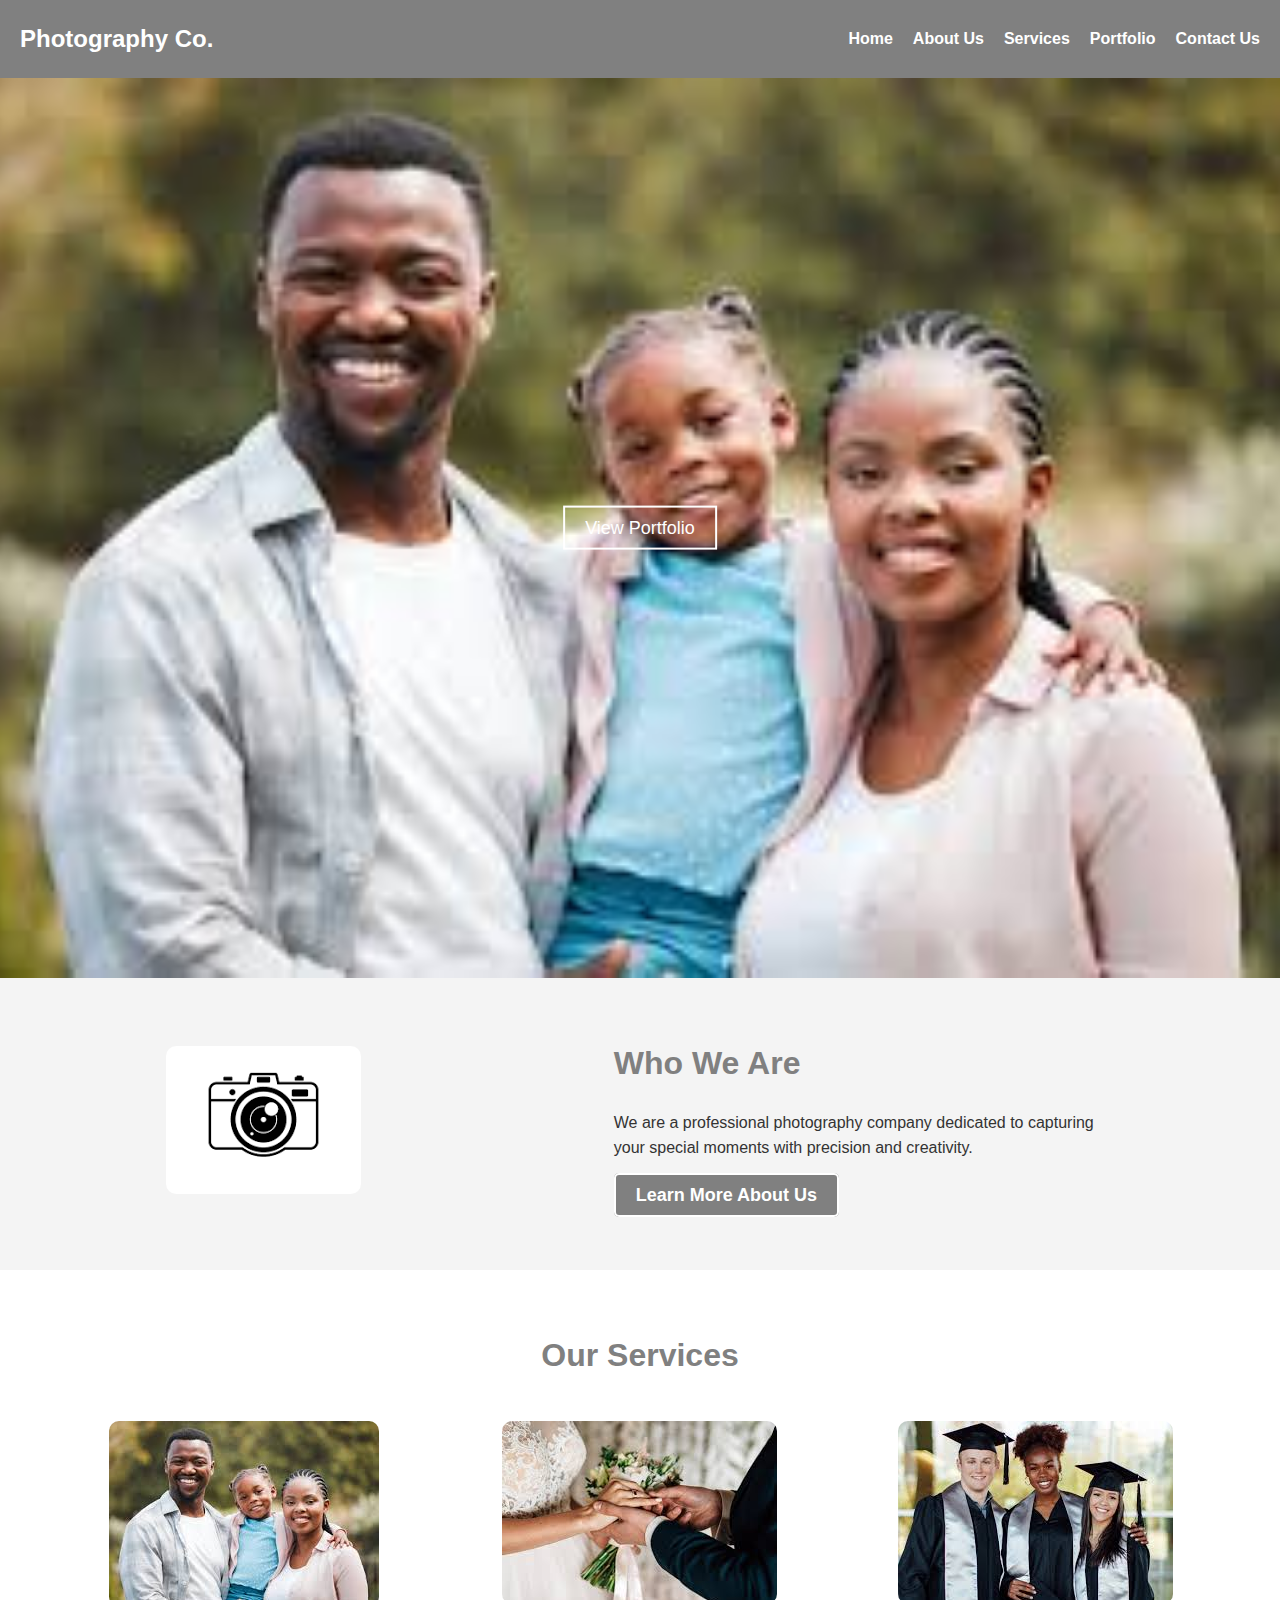
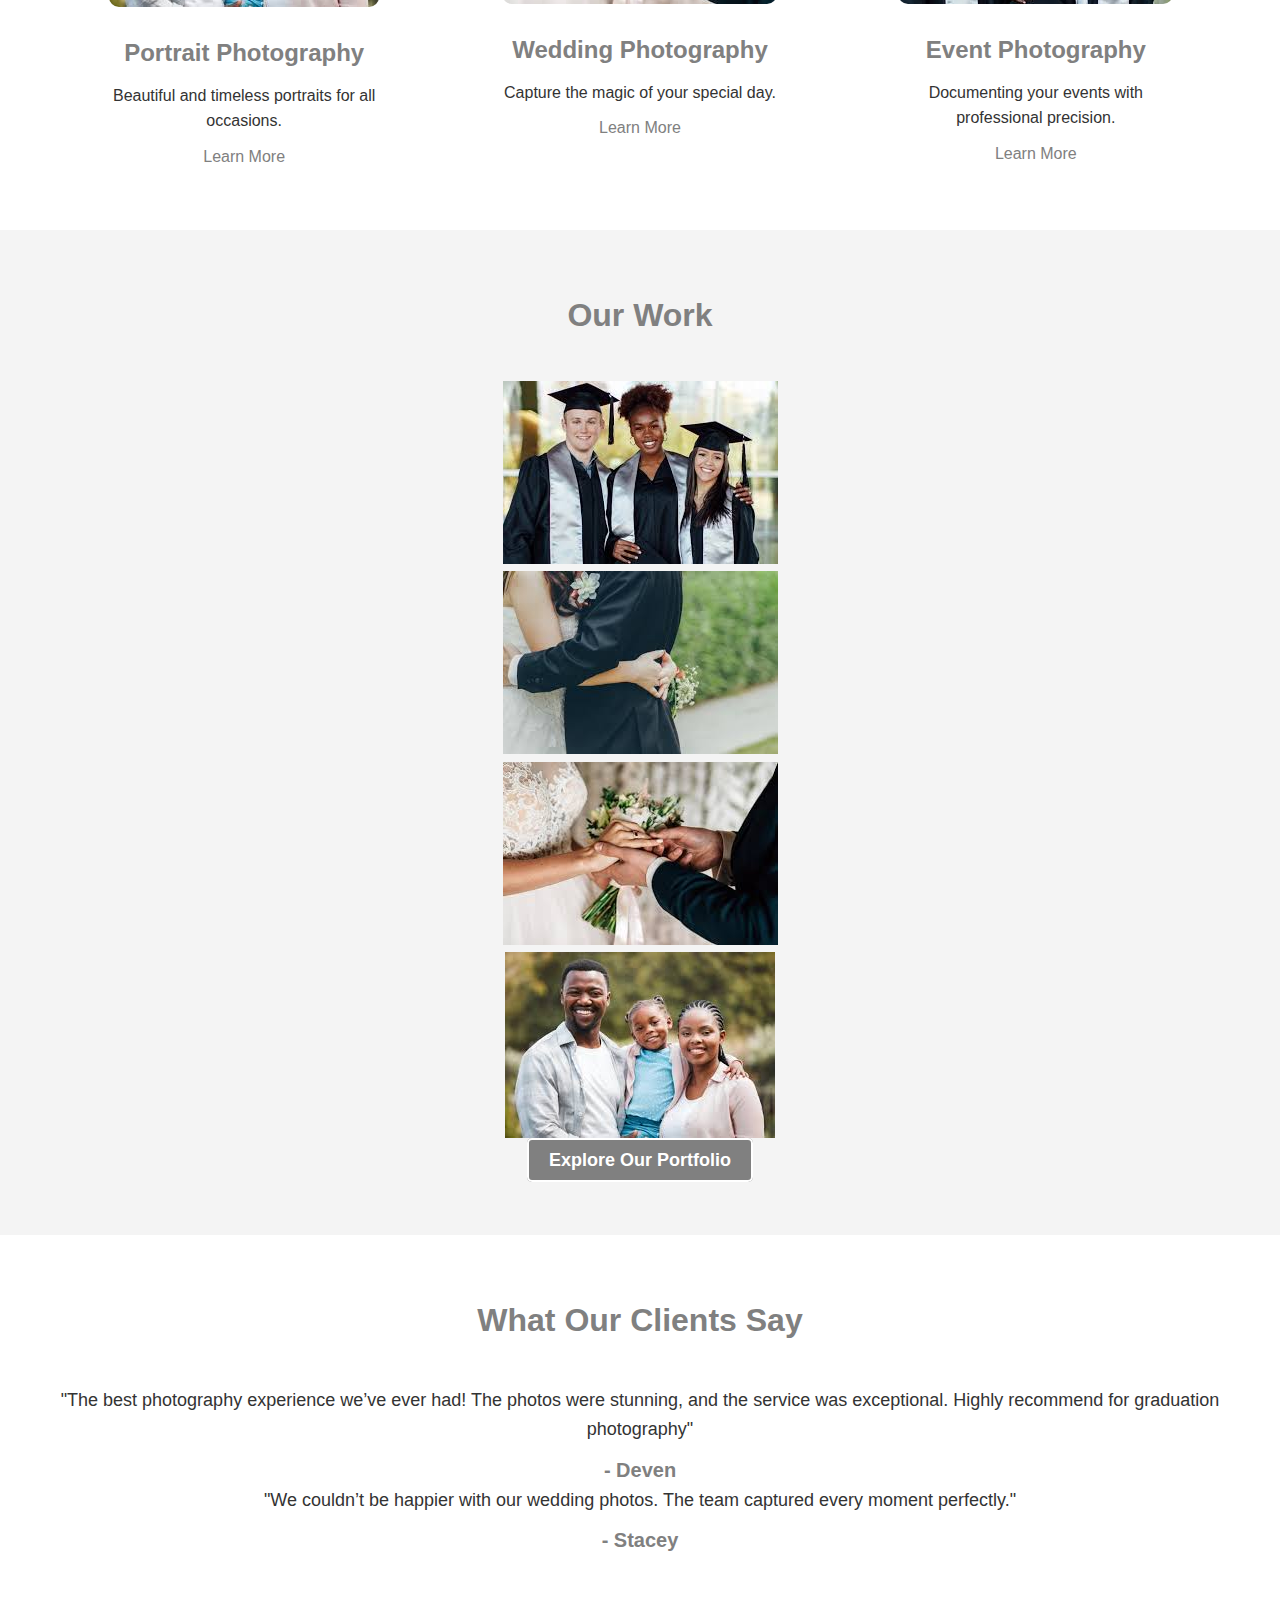
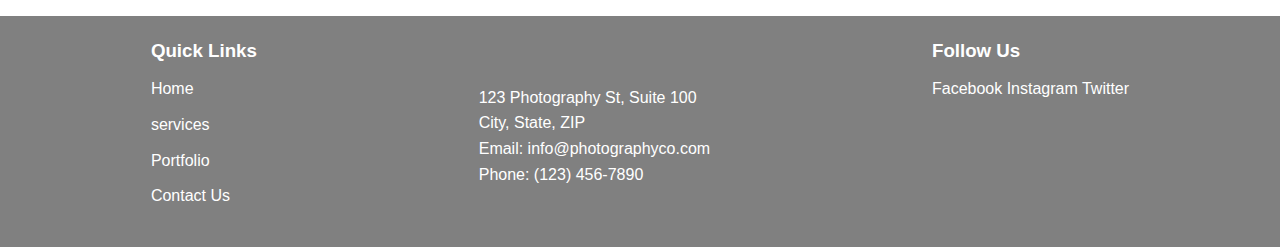
<file: index.html>
<!DOCTYPE html>
<html lang="en">

<head>
    <meta charset="UTF-8">
    <meta name="viewport" content="width=device-width, initial-scale=1.0">
    <title>Photography Company</title>
    <link rel="stylesheet" href="styles.css">
</head>

<body>
    <!-- Header -->
    <header>
        <div class="logo">
            <h1>Photography Co.</h1>
        </div>
        <nav>
            <ul>
                <li><a href="index.html">Home</a></li>
                <li><a href="aboutus.html">About Us</a></li>
                <li><a href="services.html">Services</a></li>
                <li><a href="portfolio.html">Portfolio</a></li>
                <li><a href="contact.html">Contact Us</a></li>
            </ul>
        </nav>
    </header>

    <!-- Hero Section -->
    <section class="slideshow-container">
        <div class="slideshow">
            <div class="slide fade">
                <img src="image/familyphoto.jpeg" alt="Slide 1">
            </div>
            <div class="slide fade">
                <img src="image/Picture1HoldingHands.jpeg" alt="Slide 2">
            </div>
            <div class="slide fade">
                <img src="image/picture2.jpeg" alt="Slide 3">
            </div>
        </div>
        <div class="centered-button">
            <a href="portfolio.html" class="btn">View Portfolio</a>
        </div>
    </section>

    <!-- About Us Section -->
    <section class="about-us">
        <div class="content">
            <div class="about-image">
                <img src="image/photoLogo.png" alt="About Us">
            </div>
            <div class="about-text">
                <h2>Who We Are</h2>
                <p>We are a professional photography company dedicated to capturing your special moments with precision
                    and creativity.</p>
                <a href="aboutus.html" class="btn">Learn More About Us</a>
            </div>
        </div>
    </section>

    <!-- Services Section -->
    <section class="services">
        <h2>Our Services</h2>
        <div class="service-grid">
            <div class="service-item">
                <img src="image/familyphoto.jpeg" alt="Portrait Photography">
                <h3>Portrait Photography</h3>
                <p>Beautiful and timeless portraits for all occasions.</p>
                <a href="#">Learn More</a>
            </div>
            <div class="service-item">
                <img src="image/Picture1HoldingHands.jpeg" alt="Wedding Photography">
                <h3>Wedding Photography</h3>
                <p>Capture the magic of your special day.</p>
                <a href="#">Learn More</a>
            </div>
            <div class="service-item">
                <img src="image/graduation.jpeg" alt="Event Photography">
                <h3>Event Photography</h3>
                <p>Documenting your events with professional precision.</p>
                <a href="#">Learn More</a>
            </div>
        </div>
    </section>

    <!-- Portfolio Section -->
    <section class="portfolio">
        <h2>Our Work</h2>
        <div class="portfolio-grid">
            <div class="portfolio-item">
                <img src="image/graduation.jpeg" alt="Work 1">
            </div>
            <div class="portfolio-item">
                <img src="image/picture2.jpeg" alt="Work 2">
            </div>
            <div class="portfolio-item">
                <img src="image/Picture1HoldingHands.jpeg" alt="Work 3">
            </div>
            <div class="portfolio-item">
                <img src="image/familyphoto.jpeg" alt="Work 4">
            </div>
        </div>
        <a href="portfolio.html" class="btn">Explore Our Portfolio</a>
    </section>

    <!-- Testimonials Section -->
    <section class="testimonials">
        <h2>What Our Clients Say</h2>
        <div class="testimonial-item">
            <p>"The best photography experience we’ve ever had! The photos were stunning, and the service was
                exceptional. Highly recommend for graduation photography"</p>
            <h4>- Deven</h4>
        </div>
        <div class="testimonial-item">
            <p>"We couldn’t be happier with our wedding photos. The team captured every moment perfectly."</p>
            <h4>- Stacey</h4>
        </div>
    </section>

    <!-- Footer -->
    <!-- Footer -->
    <footer>
        <div class="footer-content">
            <div class="quick-links">
                <h3>Quick Links</h3>
                <ul>
                    <li><a href="index.html">Home</a></li>
                    <li><a href="services.html">services</a></li>
                    <li><a href="portfolio.html">Portfolio</a></li>
                    <li><a href="contact.html">Contact Us</a></li>
                </ul>
            </div>
            <div class="contact-info">
                <h3>Contact Us</h3>
                <p>123 Photography St, Suite 100<br>City, State, ZIP</p>
                <p>Email: info@photographyco.com<br>Phone: (123) 456-7890</p>
            </div>
            <div class="social-media">
                <h3>Follow Us</h3>
                <a href="#">Facebook</a>
                <a href="#">Instagram</a>
                <a href="#">Twitter</a>
            </div>
        </div>
    </footer>

    <script>
        let slideIndex = 0;
        showSlides();

        function showSlides() {
            let slides = document.getElementsByClassName("slide");
            for (let i = 0; i < slides.length; i++) {
                slides[i].style.display = "none";
            }
            slideIndex++;
            if (slideIndex > slides.length) { slideIndex = 1 }
            slides[slideIndex - 1].style.display = "block";
            setTimeout(showSlides, 4000); // Change image every 4 seconds
        }
    </script>
</body>

</html>
</file>
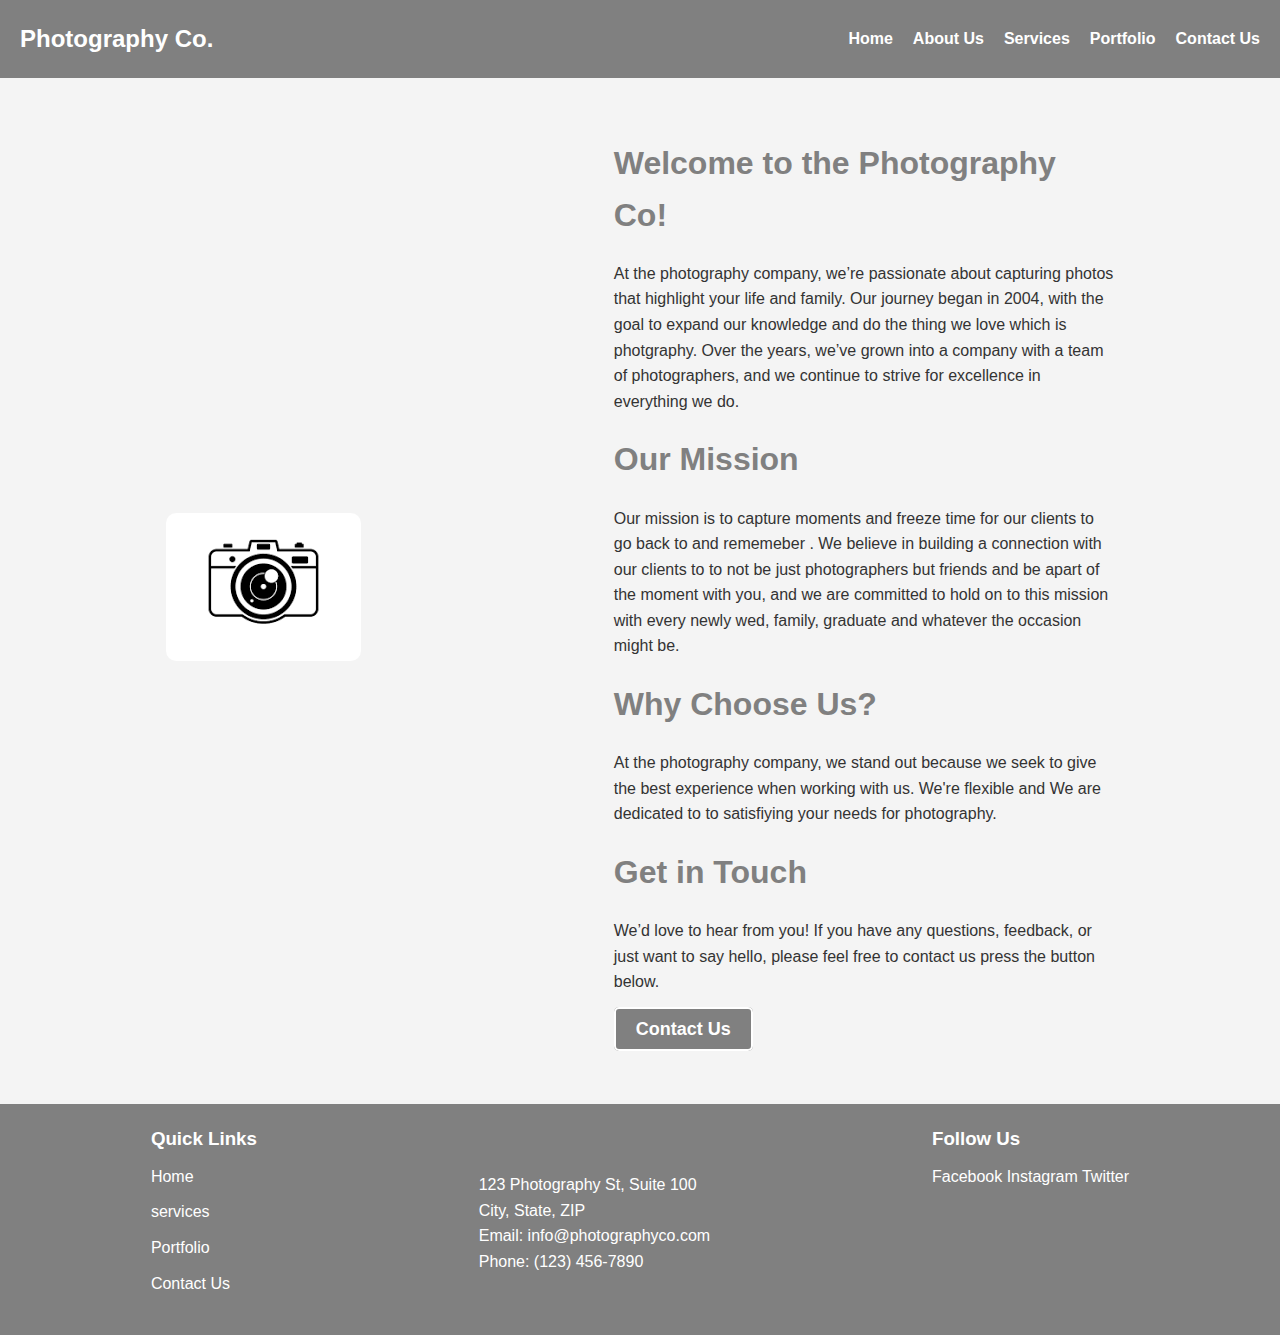
<file: aboutus.html>
<!DOCTYPE html>
<html lang="en">

<head>
    <meta charset="UTF-8">
    <meta name="viewport" content="width=device-width, initial-scale=1.0">
    <title>About Us - [Company Name]</title>
    <link rel="stylesheet" href="styles.css"> <!-- Link to your CSS file -->
</head>

<body>

    <header>
        <div class="logo">
            <h1>Photography Co.</h1>
        </div>
        <nav>
            <ul>
                <li><a href="index.html">Home</a></li>
                <li><a href="aboutus.html">About Us</a></li>
                <li><a href="services.html">Services</a></li>
                <li><a href="portfolio.html">Portfolio</a></li>
                <li><a href="contact.html">Contact Us</a></li>
            </ul>
        </nav>
    </header>


    <div class="about-us">
        <div class="content">
            <div class="about-image">
                <img src="image/photoLogo.png" alt="About Us Image">
            </div>
            <div class="about-text">
                <h2>Welcome to the Photography Co!</h2>
                <p>At the photography company, we’re passionate about capturing photos that highlight your life and
                    family. Our
                    journey began in 2004, with the goal to expand our knowledge and do the thing we love which is
                    photgraphy. Over the years, we’ve
                    grown into a company with a team of photographers, and we continue to strive for
                    excellence in everything we do.</p>

                <h2>Our Mission</h2>
                <p>Our mission is to capture moments and freeze time for our clients to go back to and rememeber . We
                    believe in building a connection with our clients to
                    to not be just photographers but friends and be apart of the moment with you, and we are committed
                    to hold on to this mission with every newly wed, family, graduate and whatever the occasion might
                    be.</p>
                <h2>Why Choose Us?</h2>
                <p>At the photography company, we stand out because we seek to give the best experience when working
                    with us. We're flexible and We are
                    dedicated to to satisfiying your needs for photography.</p>

                <h2>Get in Touch</h2>
                <p>We’d love to hear from you! If you have any questions, feedback, or just want to say hello, please
                    feel free to contact us press the button below.</p>

                <a href="contact.html" class="btn">Contact Us</a>
            </div>
        </div>
    </div>
    <!-- Footer -->
    <!-- Footer -->
    <footer>
        <div class="footer-content">
            <div class="quick-links">
                <h3>Quick Links</h3>
                <ul>
                    <li><a href="index.html">Home</a></li>
                    <li><a href="services.html">services</a></li>
                    <li><a href="portfolio.html">Portfolio</a></li>
                    <li><a href="contact.html">Contact Us</a></li>
                </ul>
            </div>
            <div class="contact-info">
                <h3>Contact Us</h3>
                <p>123 Photography St, Suite 100<br>City, State, ZIP</p>
                <p>Email: info@photographyco.com<br>Phone: (123) 456-7890</p>
            </div>
            <div class="social-media">
                <h3>Follow Us</h3>
                <a href="#">Facebook</a>
                <a href="#">Instagram</a>
                <a href="#">Twitter</a>
            </div>
        </div>
    </footer>
</body>

</html>
</file>
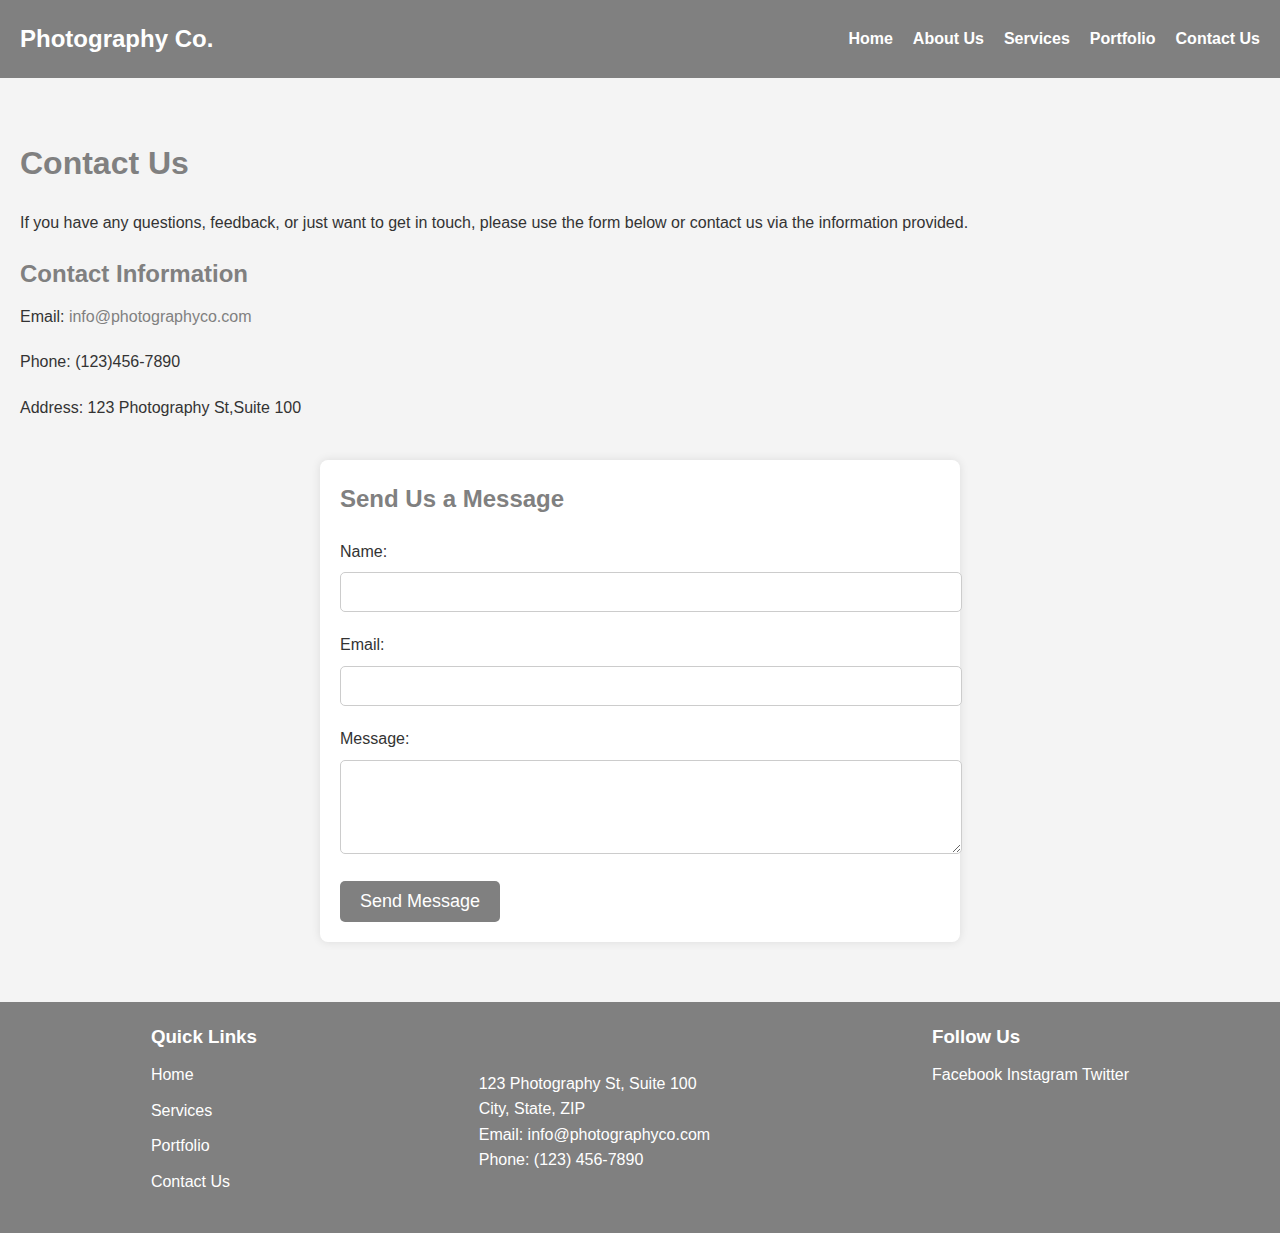
<file: contact.html>
<!DOCTYPE html>
<html lang="en">

<head>
    <meta charset="UTF-8">
    <meta name="viewport" content="width=device-width, initial-scale=1.0">
    <title>Photography Company</title>
    <link rel="stylesheet" href="styles.css">
</head>

<body>
    <!-- Header -->
    <header>
        <div class="logo">
            <h1>Photography Co.</h1>
        </div>
        <nav>
            <ul>
                <li><a href="index.html">Home</a></li>
                <li><a href="aboutus.html">About Us</a></li>
                <li><a href="services.html  ">Services</a></li>
                <li><a href="portfolio.html">Portfolio</a></li>
                <li><a href="contact.html">Contact Us</a></li>
            </ul>
        </nav>
    </header>
    <div class="contact-us">
        <div class="container">
            <h2>Contact Us</h2>
            <p>If you have any questions, feedback, or just want to get in touch, please use the form below or contact
                us via the information provided.</p>

            <div class="contact-info">
                <h3>Contact Information</h3>
                <p>Email: <a href="mailto:[Email Address]">info@photographyco.com</a></p>
                <p>Phone: (123)456-7890</p>
                <p>Address: 123 Photography St,Suite 100</p>
            </div>

            <div class="contact-form">
                <h3>Send Us a Message</h3>
                <form action="form.php" method="post">
                    <div class="form-group">
                        <label for="name">Name:</label>
                        <input type="text" id="name" name="name" required>
                    </div>
                    <div class="form-group">
                        <label for="email">Email:</label>
                        <input type="email" id="email" name="email" required>
                    </div>
                    <div class="form-group">
                        <label for="message">Message:</label>
                        <textarea id="message" name="message" rows="4" required></textarea>
                    </div>
                    <button type="submit" class="btn">Send Message</button>
                </form>
            </div>
        </div>
    </div>

    <!-- Footer -->
    <footer>
        <div class="footer-content">
            <div class="quick-links">
                <h3>Quick Links</h3>
                <ul>
                    <li><a href="index.html">Home</a></li>
                    <li><a href="#">Services</a></li>
                    <li><a href="portfolio.html">Portfolio</a></li>
                    <li><a href="#">Contact Us</a></li>
                </ul>
            </div>
            <div class="contact-info">
                <h3>Contact Us</h3>
                <p>123 Photography St, Suite 100<br>City, State, ZIP</p>
                <p>Email: info@photographyco.com<br>Phone: (123) 456-7890</p>
            </div>
            <div class="social-media">
                <h3>Follow Us</h3>
                <a href="#">Facebook</a>
                <a href="#">Instagram</a>
                <a href="#">Twitter</a>
            </div>
        </div>
    </footer>
</body>

</html>
</file>
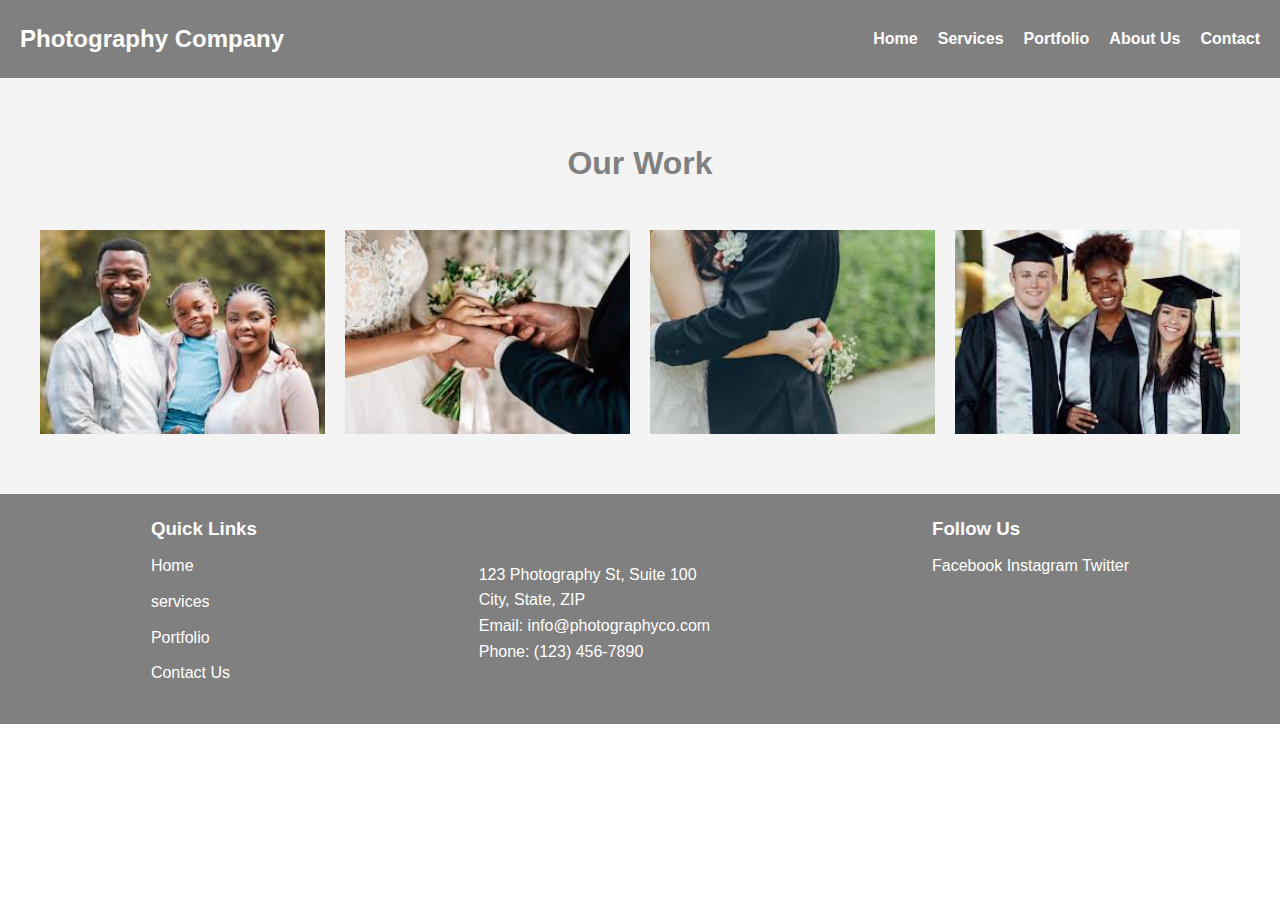
<file: portfolio.html>
<!DOCTYPE html>
<html lang="en">

<head>
    <meta charset="UTF-8">
    <meta name="viewport" content="width=device-width, initial-scale=1.0">
    <title>Photography Company Portfolio</title>
    <link rel="stylesheet" href="styles.css">
</head>

<body>

    <!-- Header -->
    <header>
        <div class="logo">
            <h1>Photography Company</h1>
        </div>
        <nav>
            <ul>
                <li><a href="index.html">Home</a></li>
                <li><a href="services.html">Services</a></li>
                <li><a href="portfolio.html">Portfolio</a></li>
                <li><a href="aboutus.html">About Us</a></li>
                <li><a href="contact.html">Contact</a></li>
            </ul>
        </nav>
    </header>

    <section class="portfolio">
        <h2>Our Work</h2>
        <div class="gallery">
            <div class="gallery-item">
                <img src="image/familyphoto.jpeg" alt="Work 1">
            </div>
            <div class="gallery-item">
                <img src="image/Picture1HoldingHands.jpeg" alt="Work 2">
            </div>
            <div class="gallery-item">
                <img src="image/picture2.jpeg" alt="Work 3">
            </div>
            <div class="gallery-item">
                <img src="image/graduation.jpeg" alt="Work 4">
            </div>
            <!-- Add more gallery items as needed -->
        </div>
    </section>

    <!-- Footer -->
    <!-- Footer -->
    <footer>
        <div class="footer-content">
            <div class="quick-links">
                <h3>Quick Links</h3>
                <ul>
                    <li><a href="index.html">Home</a></li>
                    <li><a href="services.html">services</a></li>
                    <li><a href="portfolio.html">Portfolio</a></li>
                    <li><a href="contact.html">Contact Us</a></li>
                </ul>
            </div>
            <div class="contact-info">
                <h3>Contact Us</h3>
                <p>123 Photography St, Suite 100<br>City, State, ZIP</p>
                <p>Email: info@photographyco.com<br>Phone: (123) 456-7890</p>
            </div>
            <div class="social-media">
                <h3>Follow Us</h3>
                <a href="#">Facebook</a>
                <a href="#">Instagram</a>
                <a href="#">Twitter</a>
            </div>
        </div>
    </footer>

</body>

</html>
</file>
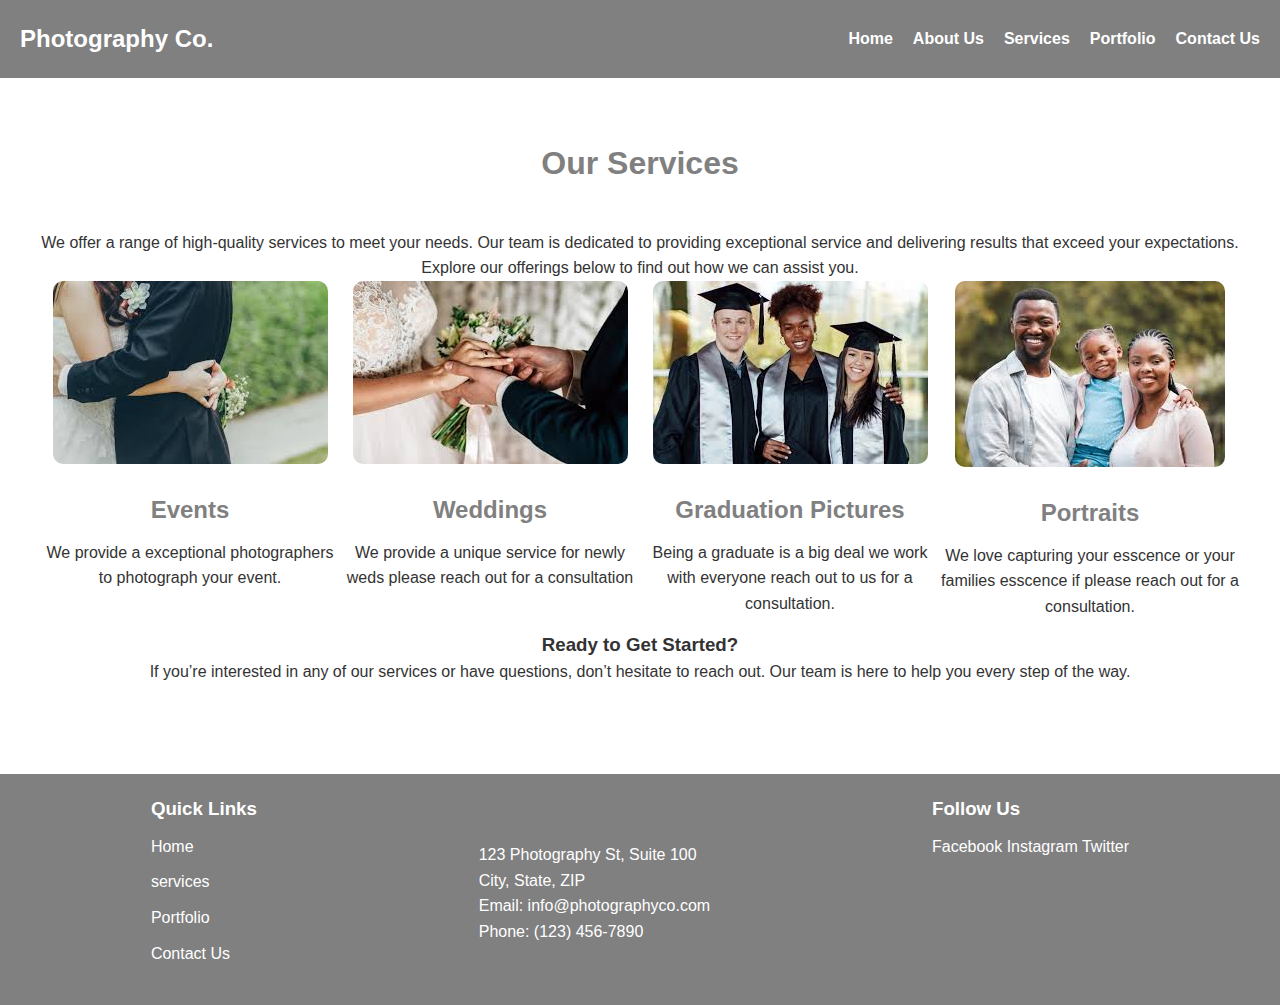
<file: services.html>
<!DOCTYPE html>
<html lang="en">

<head>
    <meta charset="UTF-8">
    <meta name="viewport" content="width=device-width, initial-scale=1.0">
    <title>Photography Company</title>
    <link rel="stylesheet" href="styles.css">
</head>

<body>
    <!-- Header -->
    <header>
        <div class="logo">
            <h1>Photography Co.</h1>
        </div>
        <nav>
            <ul>
                <li><a href="index.html">Home</a></li>
                <li><a href="aboutus.html">About Us</a></li>
                <li><a href="services.html">Services</a></li>
                <li><a href="portfolio.html">Portfolio</a></li>
                <li><a href="contact.html">Contact Us</a></li>
            </ul>
        </nav>
    </header>

    <div class="services">
        <div class="container">
            <h2>Our Services</h2>
            <p>We offer a range of high-quality services to meet your needs. Our team is dedicated to providing
                exceptional service and delivering results that exceed your expectations. Explore our offerings below to
                find out how we can assist you.</p>

            <div class="service-grid">
                <div class="service-item">
                    <img src="image/picture2.jpeg" alt="Service 1">
                    <h3>Events</h3>
                    <p>We provide a exceptional photographers to photograph your event.</p>
                </div>
                <div class="service-item">
                    <img src="image/Picture1HoldingHands.jpeg" alt="Service 2">
                    <h3>Weddings</h3>
                    <p>We provide a unique service for newly weds please reach out for a consultation</p>
                </div>
                <div class="service-item">
                    <img src="image/graduation.jpeg" alt="Service 3">
                    <h3>Graduation Pictures</h3>
                    <p>Being a graduate is a big deal we work with everyone reach out to us for a consultation. </p>
                </div>
                <div class="service-item">
                    <img src="image/familyphoto.jpeg" alt="Service 4">
                    <h3>Portraits</h3>
                    <p>We love capturing your esscence or your families esscence if please reach out for a consultation.
                    </p>
                </div>
            </div>

            <div class="contact-cta">
                <h3>Ready to Get Started?</h3>
                <p>If you’re interested in any of our services or have questions, don’t hesitate to reach out. Our team
                    is here to help you every step of the way.</p>
                <a href="contact.html" class="btn">Contact Us</a>
            </div>
        </div>
    </div>

    <!-- Footer -->
    <footer>
        <div class="footer-content">
            <div class="quick-links">
                <h3>Quick Links</h3>
                <ul>
                    <li><a href="index.html">Home</a></li>
                    <li><a href="services.html">services</a></li>
                    <li><a href="portfolio.html">Portfolio</a></li>
                    <li><a href="contact.html">Contact Us</a></li>
                </ul>
            </div>
            <div class="contact-info">
                <h3>Contact Us</h3>
                <p>123 Photography St, Suite 100<br>City, State, ZIP</p>
                <p>Email: info@photographyco.com<br>Phone: (123) 456-7890</p>
            </div>
            <div class="social-media">
                <h3>Follow Us</h3>
                <a href="#">Facebook</a>
                <a href="#">Instagram</a>
                <a href="#">Twitter</a>
            </div>
        </div>
    </footer>
</body>
</file>
<file: styles.css>
/* Reset some basic styles */
body,
h1,
h2,
h3,
h4,
p,
ul,
li,
img,
a {
    margin: 0;
    padding: 0;
    box-sizing: border-box;
    list-style: none;
    text-decoration: none;
}

/* General Styles */
body {
    font-family: Arial, sans-serif;
    background-color: #ffffff;
    color: #333333;
    line-height: 1.6;
}

a {
    color: gray;
}

header {
    background: gray;
    color: #ffffff;
    padding: 20px 0;
    display: flex;
    justify-content: space-between;
    align-items: center;
}

header .logo h1 {
    margin-left: 20px;
    font-size: 24px;
}

header nav ul {
    display: flex;
    margin-right: 20px;
}

header nav ul li {
    margin-left: 20px;
}

header nav ul li a {
    color: #ffffff;
    font-weight: bold;
}

/* Slideshow */
.slideshow-container {
    position: relative;
    max-width: 100%;
    height: 100vh;
    /* Full height of the viewport */
    overflow: hidden;
    margin: 0;
    padding: 0;
}

.slideshow {
    width: 100%;
    height: 100%;
}

.slide {
    display: none;
    /* Initially hidden */
    width: 100%;
    height: 100%;
}

.slide img {
    width: 100%;
    height: 100%;
    object-fit: cover;
    /* Ensures the image covers the entire container */

}

.centered-button {
    position: absolute;
    top: 50%;
    left: 50%;
    transform: translate(-50%, -50%);
    z-index: 2;
}

.btn {
    padding: 10px 20px;
    border: 2px solid white;
    background-color: transparent;
    color: white;
    text-decoration: none;
    font-size: 18px;
    transition: background-color 0.3s, color 0.3s;
}

.btn:hover {
    background-color: white;
    color: gray;
}

/* About Us Section */
.about-us {
    padding: 60px 20px;
    background: #f4f4f4;
}

.about-us .content {
    display: flex;
    align-items: center;
    justify-content: space-around;
    max-width: 1200px;
    margin: 0 auto;
}

.about-us .about-image img {
    max-width: 400px;
    border-radius: 10px;
}

.about-us .about-text {
    max-width: 500px;
}

.about-us .about-text h2 {
    font-size: 32px;
    margin-bottom: 20px;
    color: gray;
}

.about-us .about-text p {
    margin-bottom: 20px;
    font-size: 16px;
    color: #333333;
}

.about-us .btn {
    padding: 10px 20px;
    background: gray;
    color: #ffffff;
    font-weight: bold;
    border-radius: 5px;
}

/* Services Section */
.services {
    padding: 60px 20px;
    text-align: center;
}

.services h2 {
    font-size: 32px;
    margin-bottom: 40px;
    color: gray;
}

.services .service-grid {
    display: flex;
    justify-content: space-around;
    max-width: 1200px;
    margin: 0 auto;
}

.services .service-item {
    text-align: center;
    max-width: 300px;
}

.services .service-item img {
    max-width: 100%;
    border-radius: 10px;
}

.services .service-item h3 {
    margin: 20px 0 10px;
    font-size: 24px;
    color: gray;
}

.services .service-item p {
    margin-bottom: 10px;
    font-size: 16px;
    color: #333333;
}


/* Portfolio Section */
.portfolio {
    padding: 60px 20px;
    background: #f4f4f4;
    text-align: center;
}

.portfolio h2 {
    font-size: 32px;
    margin-bottom: 40px;
    color: gray;
}

/* Gallery Styles */
.gallery {
    display: grid;
    grid-template-columns: repeat(auto-fill, minmax(250px, 1fr));
    gap: 20px;
    max-width: 1200px;
    margin: 0 auto;
}

.gallery-item {
    overflow: hidden;
    position: relative;
}

.gallery-item img {
    width: 100%;
    height: 100%;
    object-fit: cover;
    transition: transform 0.3s ease;
}

.gallery-item img:hover {
    transform: scale(1.1);
}

.portfolio .btn {
    padding: 10px 20px;
    background: gray;
    color: #ffffff;
    font-weight: bold;
    border-radius: 5px;
}

/* Contact Us Page Styles */
.contact-us {
    padding: 60px 20px;
    background: #f4f4f4;
}

.contact-us h2 {
    font-size: 32px;
    margin-bottom: 20px;
    color: gray;
}

.contact-us p {
    margin-bottom: 20px;
    font-size: 16px;
    color: #333333;
}

.contact-info {
    margin-bottom: 40px;
}

.contact-info h3 {
    font-size: 24px;
    margin-bottom: 10px;
    color: gray;
}

.contact-info p {
    font-size: 16px;
    color: #333333;
}

.contact-info a {
    color: gray;
}

.contact-form {
    max-width: 600px;
    margin: 0 auto;
    background: #ffffff;
    padding: 20px;
    border-radius: 8px;
    box-shadow: 0 0 10px rgba(0, 0, 0, 0.1);
}

.contact-form h3 {
    font-size: 24px;
    margin-bottom: 20px;
    color: gray;
}

.contact-form .form-group {
    margin-bottom: 20px;
}

.contact-form .form-group label {
    display: block;
    margin-bottom: 8px;
    font-size: 16px;
    color: #333333;
}

.contact-form .form-group input,
.contact-form .form-group textarea {
    width: 100%;
    padding: 10px;
    border: 1px solid #cccccc;
    border-radius: 5px;
    font-size: 16px;
}

.contact-form .form-group textarea {
    resize: vertical;
}

.contact-form button {
    padding: 10px 20px;
    background: gray;
    color: #ffffff;
    border: none;
    border-radius: 5px;
    font-size: 18px;
    cursor: pointer;
    transition: background-color 0.3s, color 0.3s;
}

.contact-form button:hover {
    background-color: #ffffff;
    color: gray;
}

/* Responsive Design */
@media (max-width: 768px) {
    .contact-form {
        padding: 15px;
    }
}

/* Testimonials Section */
.testimonials {
    padding: 60px 20px;
    text-align: center;
}

.testimonials h2 {
    font-size: 32px;
    margin-bottom: 40px;
    color: gray;
}

.testimonials .testimonial-item p {
    font-size: 18px;
    color: #333333;
    margin-bottom: 10px;
}

.testimonials .testimonial-item h4 {
    font-size: 20px;
    color: gray;
}

/* Button Styles */
.btn {
    padding: 10px 20px;
    border: 2px solid white;
    background-color: transparent;
    color: white;
    text-decoration: none;
    font-size: 18px;
    transition: background-color 0.3s, color 0.3s;
}

.btn:hover {
    background-color: white;
    color: gray;
}

/* Button Styles */
.btn {
    padding: 10px 20px;
    border: 2px solid white;
    background-color: transparent;
    color: white;
    text-decoration: none;
    font-size: 18px;
    transition: background-color 0.3s, color 0.3s;
}

.btn:hover {
    background-color: white;
    color: gray;
}

/* Footer */
footer {
    background: gray;
    color: #ffffff;
    padding: 20px 0;
}

.footer-content {
    display: flex;
    justify-content: space-around;
    max-width: 1200px;
    margin: 0 auto;
}

footer h3 {
    margin-bottom: 10px;
}

footer ul {
    list-style: none;
}

footer ul li {
    margin-bottom: 10px;
}

footer ul li a {
    color: #ffffff;
}

footer .contact-info p,
footer .social-media a {
    color: #ffffff;
}
</file>
